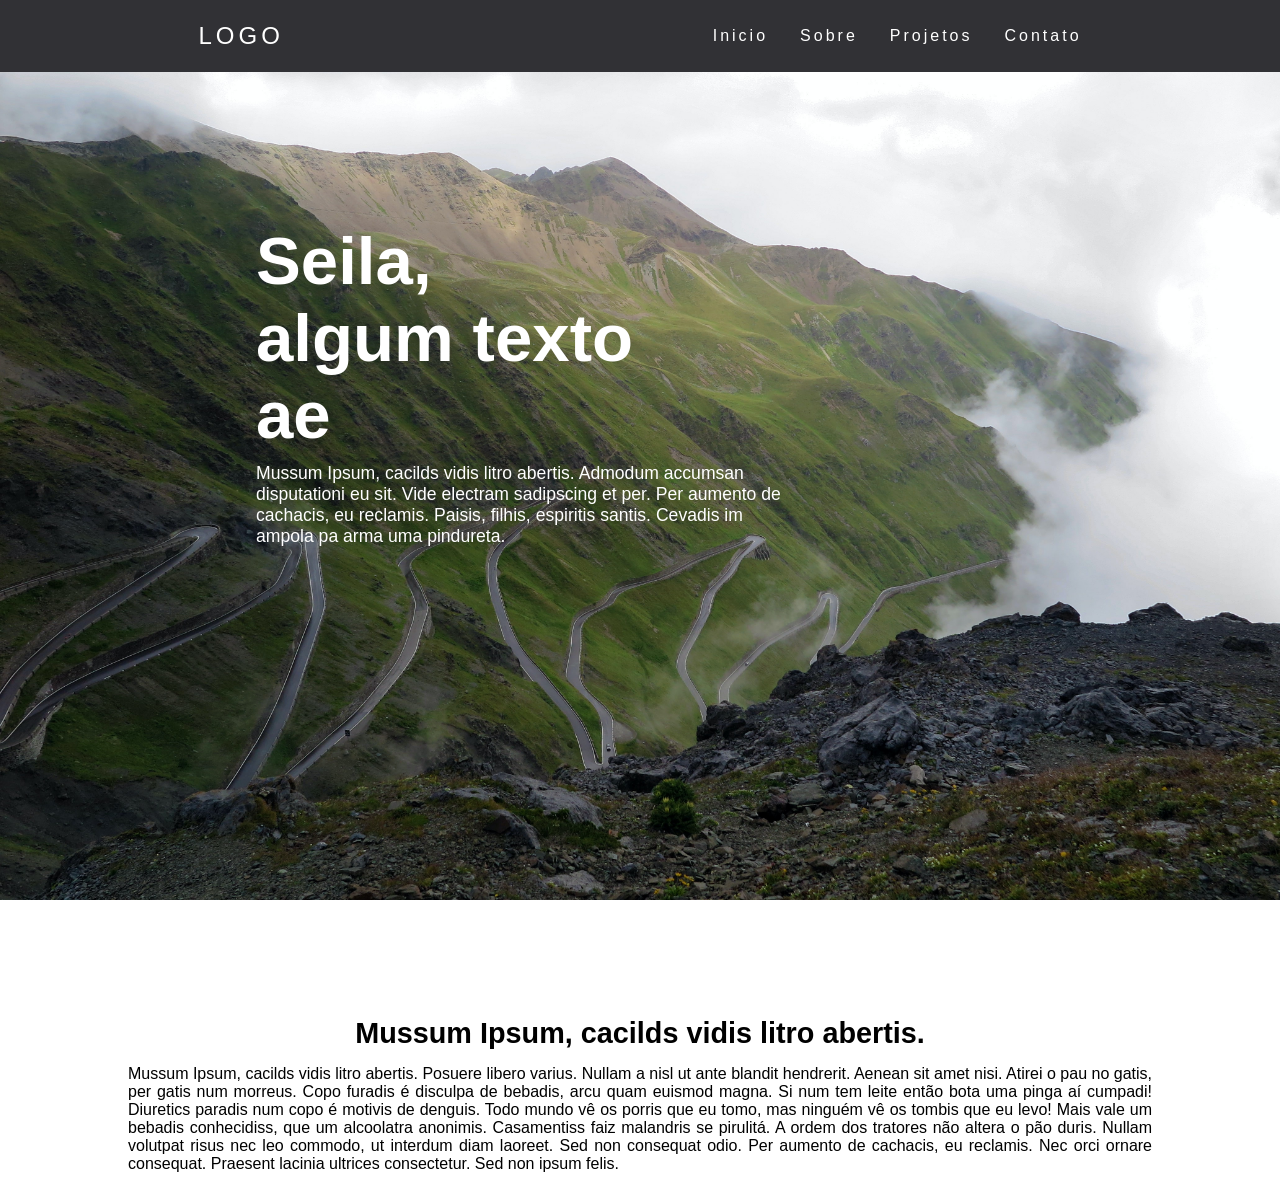
<file: Navbar/index.html>
<!DOCTYPE html>
<html lang="pt-br">
<head>
    <meta charset="UTF-8">
    <meta http-equiv="X-UA-Compatible" content="IE=edge">
    <meta name="viewport" content="width=device-width, initial-scale=1.0">
    <link rel="stylesheet" href="./style.css">
    <title>Navbar responsiva</title>
</head>
<body>
    <header>
        <nav>
            <a class='logo' href="/">Logo</a>
            <div class="mobile-menu" onclick="mobileNavBar()">
                <div class="line1"></div>
                <div class="line2"></div>
                <div class="line3"></div>
            </div>
            <ul class="nav-list">
                <li class="nav-link">
                    <a href="#">Inicio</a>
                </li>
                <li class="nav-link">
                    <a href="#">Sobre</a>
                </li>
                <li class="nav-link">
                    <a href="#">Projetos</a>
                </li>
                <li class="nav-link">
                    <a href="#">Contato</a>
                </li>
            </ul>
        </nav>
    </header>
    <main>
        <div class="bg1 parallax">
            <div class="bg-text">
                <h1>Seila, algum texto ae</h1>
                <p>Mussum Ipsum, cacilds vidis litro abertis. Admodum accumsan disputationi eu sit. 
                    Vide electram sadipscing et per. Per aumento de cachacis, eu reclamis. Paisis, filhis, 
                    espiritis santis. Cevadis im ampola pa arma uma pindureta.</p>
            </div>
        </div>
        <div class="some-text">
            <h2>Mussum Ipsum, cacilds vidis litro abertis.</h2>
            <p>
                Mussum Ipsum, cacilds vidis litro abertis. Posuere libero varius. Nullam a nisl ut ante blandit hendrerit. 
                Aenean sit amet nisi. Atirei o pau no gatis, per gatis num morreus. Copo furadis é disculpa de bebadis, 
                arcu quam euismod magna. Si num tem leite então bota uma pinga aí cumpadi!
                Diuretics paradis num copo é motivis de denguis. Todo mundo vê os porris que eu tomo, mas ninguém vê os 
                tombis que eu levo! Mais vale um bebadis conhecidiss, que um alcoolatra anonimis. Casamentiss faiz malandris se pirulitá.
                A ordem dos tratores não altera o pão duris. Nullam volutpat risus nec leo commodo, ut interdum diam laoreet. 
                Sed non consequat odio. Per aumento de cachacis, eu reclamis. Nec orci ornare consequat. Praesent lacinia ultrices 
                consectetur. Sed non ipsum felis.
            </p>
        </div>
    </main>
</body>
<script src="./script.js"></script>
</html>
</file>
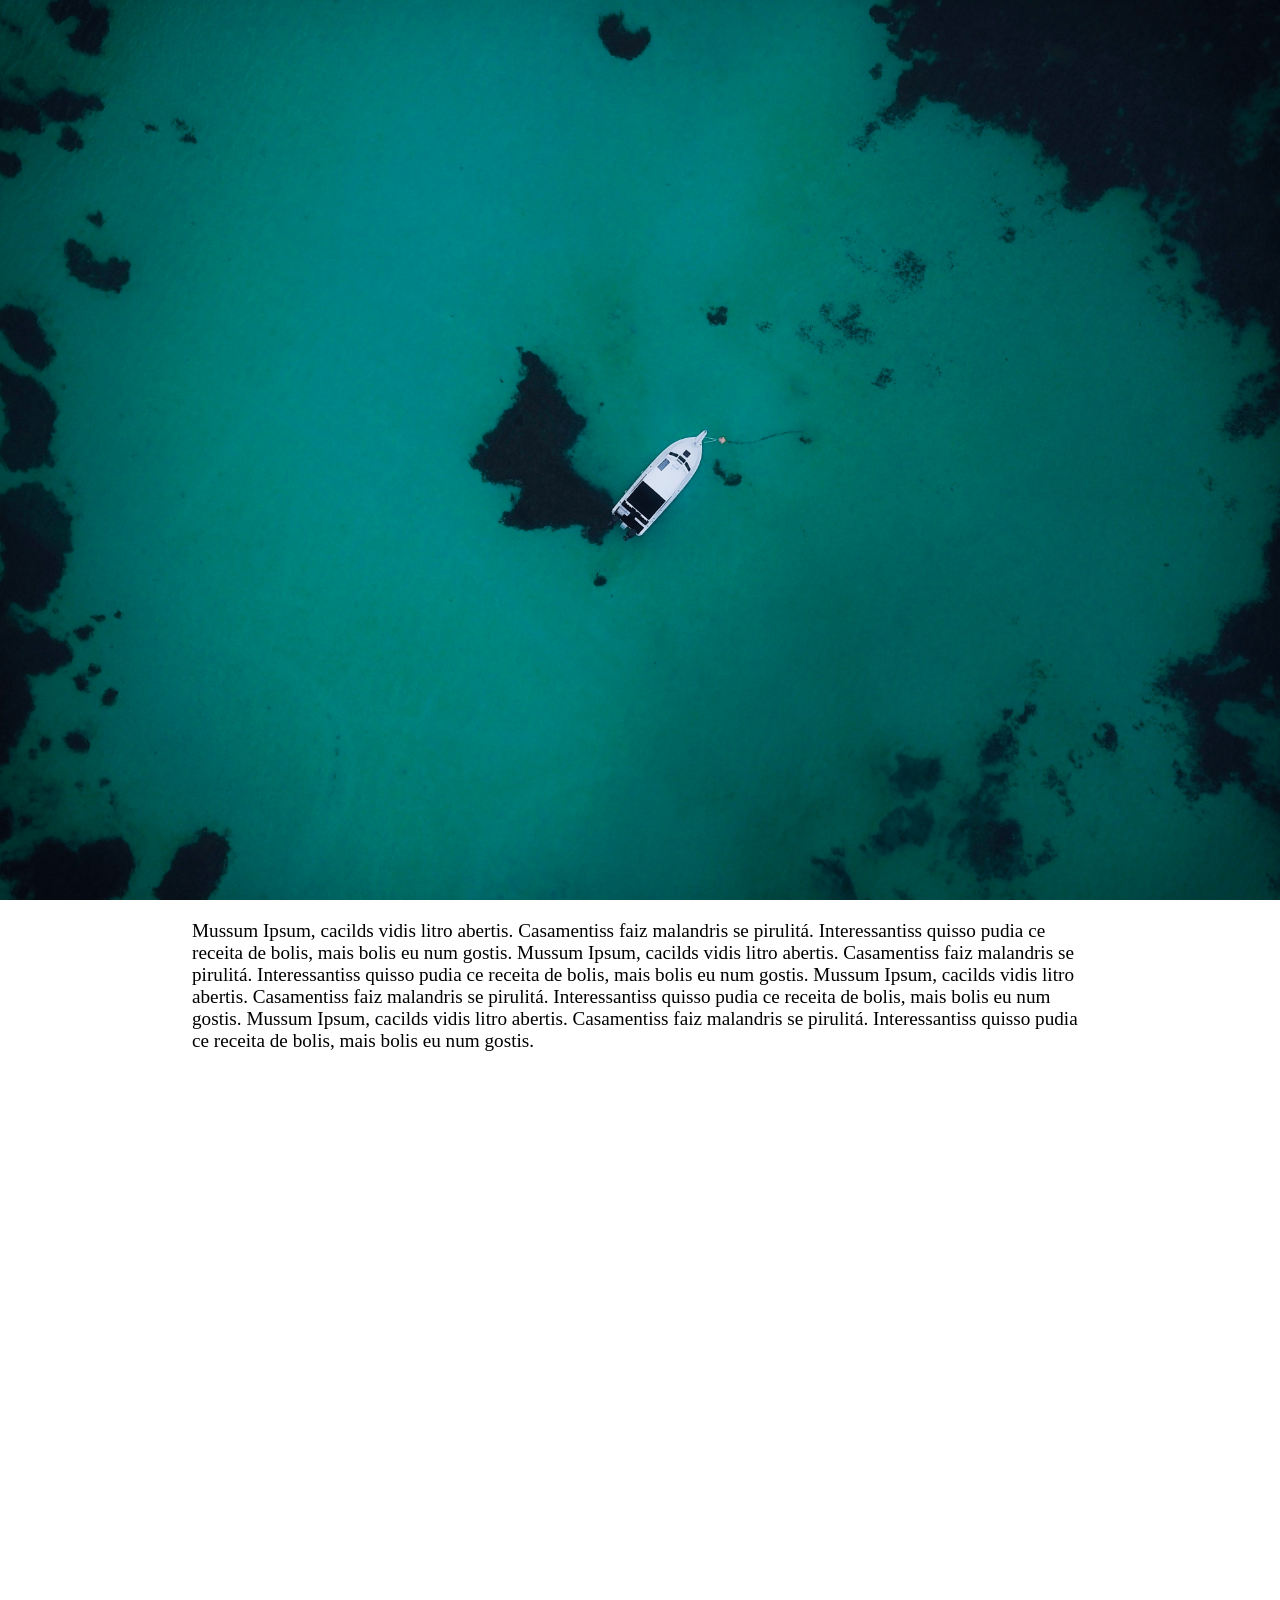
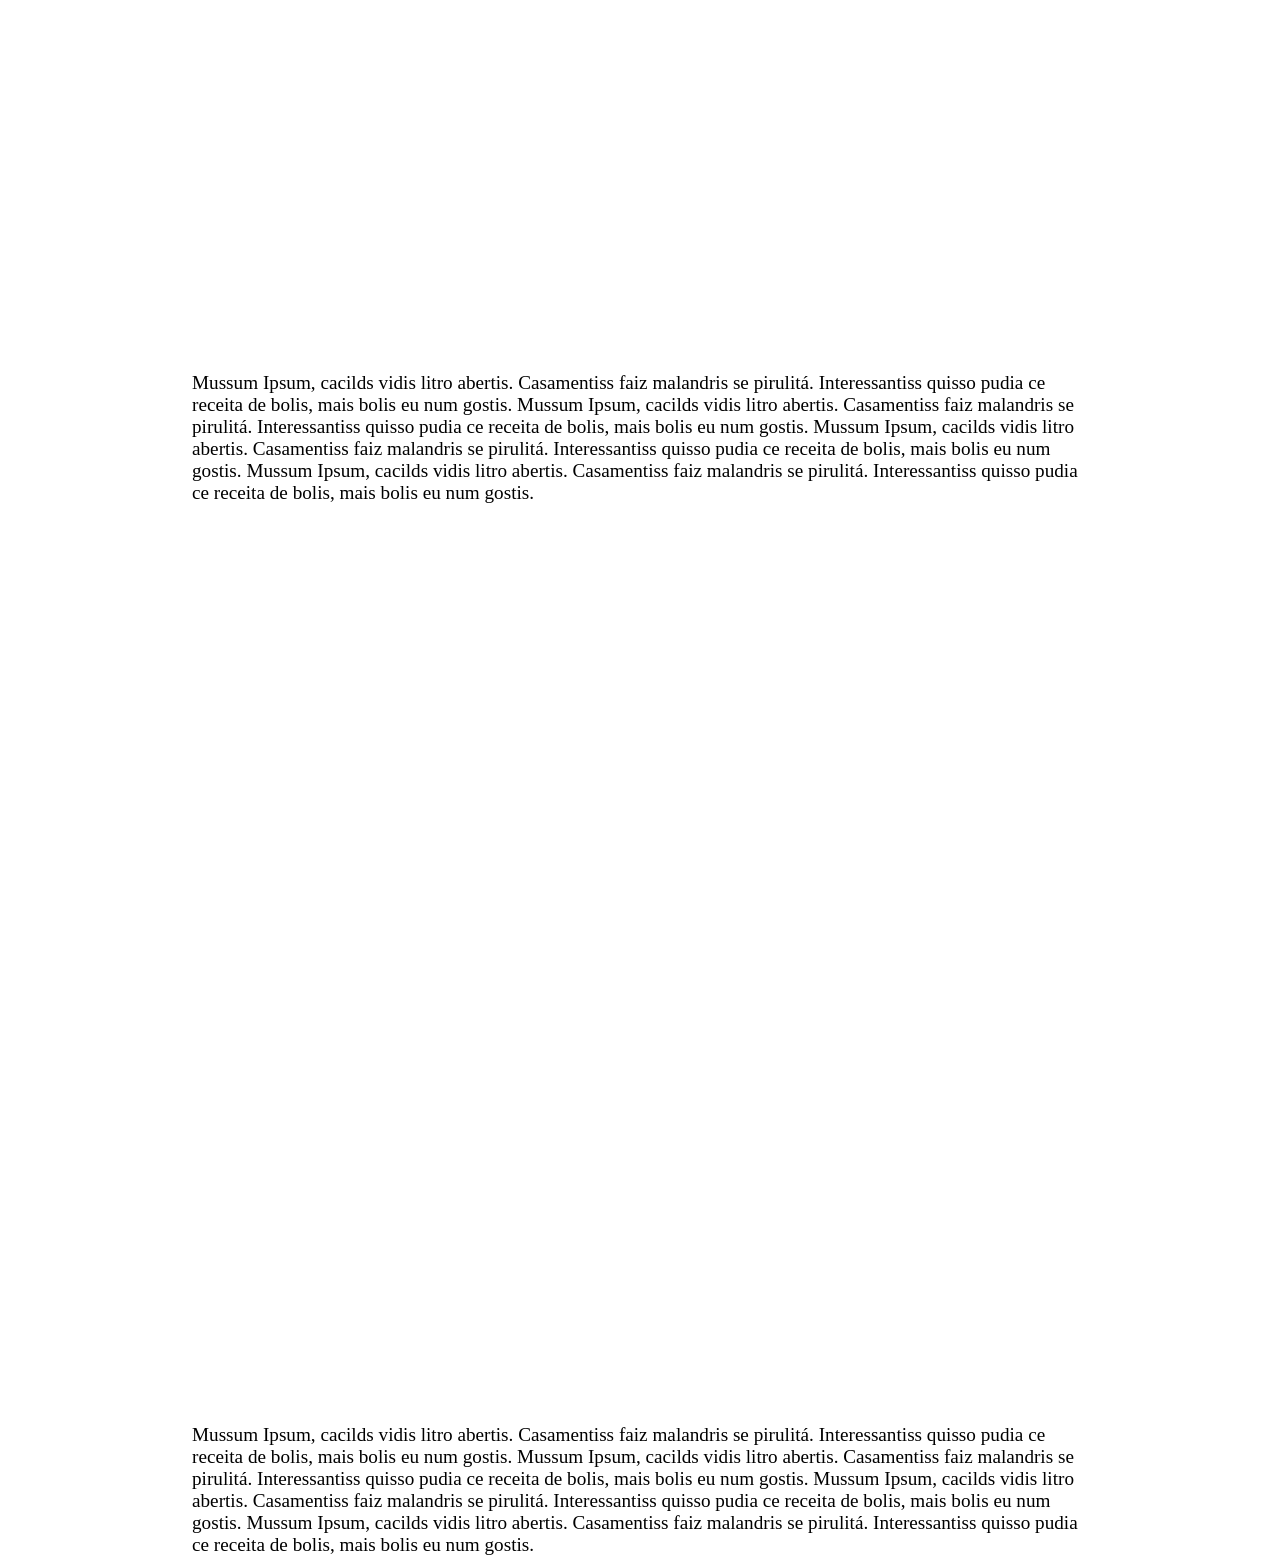
<file: Parallax/index.html>
<!DOCTYPE html>
<html lang="pt-br">
<head>
    <meta charset="UTF-8">
    <meta http-equiv="X-UA-Compatible" content="IE=edge">
    <link rel="stylesheet" href="./style.css">
    <meta name="viewport" content="width=device-width, initial-scale=1.0">
    <title>Parallax teste</title>
</head>
<body>
        <div class="bg-img bg-ocean parallax">

        </div>
        <div class="container">
            <p class="text">
                Mussum Ipsum, cacilds vidis litro abertis. Casamentiss faiz malandris se pirulitá. 
                Interessantiss quisso pudia ce receita de bolis, mais bolis eu num gostis.
                Mussum Ipsum, cacilds vidis litro abertis. Casamentiss faiz malandris se pirulitá. 
                Interessantiss quisso pudia ce receita de bolis, mais bolis eu num gostis.
                Mussum Ipsum, cacilds vidis litro abertis. Casamentiss faiz malandris se pirulitá. 
                Interessantiss quisso pudia ce receita de bolis, mais bolis eu num gostis.
                Mussum Ipsum, cacilds vidis litro abertis. Casamentiss faiz malandris se pirulitá. 
                Interessantiss quisso pudia ce receita de bolis, mais bolis eu num gostis.
            </p>
        </div>
        <div class="bg-img bg-beach parallax">

        </div>
        <div class="container">
            <p class="text">
                Mussum Ipsum, cacilds vidis litro abertis. Casamentiss faiz malandris se pirulitá. 
                Interessantiss quisso pudia ce receita de bolis, mais bolis eu num gostis.
                Mussum Ipsum, cacilds vidis litro abertis. Casamentiss faiz malandris se pirulitá. 
                Interessantiss quisso pudia ce receita de bolis, mais bolis eu num gostis.
                Mussum Ipsum, cacilds vidis litro abertis. Casamentiss faiz malandris se pirulitá. 
                Interessantiss quisso pudia ce receita de bolis, mais bolis eu num gostis.
                Mussum Ipsum, cacilds vidis litro abertis. Casamentiss faiz malandris se pirulitá. 
                Interessantiss quisso pudia ce receita de bolis, mais bolis eu num gostis.
            </p>
        </div>
        <div class="bg-img bg-balloons parallax">

        </div>
        <div class="container">
            <p class="text">
                Mussum Ipsum, cacilds vidis litro abertis. Casamentiss faiz malandris se pirulitá. 
                Interessantiss quisso pudia ce receita de bolis, mais bolis eu num gostis.
                Mussum Ipsum, cacilds vidis litro abertis. Casamentiss faiz malandris se pirulitá. 
                Interessantiss quisso pudia ce receita de bolis, mais bolis eu num gostis.
                Mussum Ipsum, cacilds vidis litro abertis. Casamentiss faiz malandris se pirulitá. 
                Interessantiss quisso pudia ce receita de bolis, mais bolis eu num gostis.
                Mussum Ipsum, cacilds vidis litro abertis. Casamentiss faiz malandris se pirulitá. 
                Interessantiss quisso pudia ce receita de bolis, mais bolis eu num gostis.
            </p>
        </div>
















</body>
</html>
</file>
<file: Navbar/style.css>
*, body{
    margin: 0;
    padding: 0;
    box-sizing: border-box;
    font-family: -apple-system, BlinkMacSystemFont, 'Segoe UI', Roboto, Oxygen, Ubuntu, Cantarell, 'Open Sans', 'Helvetica Neue', sans-serif;
}
/*
////////////
    Menu
////////////
*/
a{
    color: #FFF;
    text-decoration: none;
}
a:hover{
    opacity: .7;
}
.logo{
    font-size: 24px;
    text-transform: uppercase;
    letter-spacing: 4px;
}
nav{
    display: flex;
    justify-content: space-around;
    align-items: center;
    background-color: #313135;
    height: 8vh;
}
.nav-list{
    list-style: none;
    display: flex;
}
.nav-list li{
    letter-spacing: 3px;
    margin-left: 32px;
}
.mobile-menu{
    display: none;
    cursor: pointer;
}
.mobile-menu div{
    width: 32px;
    height: 2px;
    background-color: #fff;
    margin: 8px;
    transition: .3s;
}
.mobile-menu.active .line1{
    transform: rotate(-45deg) translate(-8px, 8px);
}
.mobile-menu.active .line2{
    opacity: 0;
}
.mobile-menu.active .line3{
    transform: rotate(45deg) translate(-5px, -7px);
}

@keyframes navLinkFade {
    from{
        opacity: 0;
        transform: translateX(50px);
    }
    to{
        opacity: 1;
        transform: translateX(0);
    }
}
/*
////////////
    Detalhes
////////////
*/
.bg1{
    width: 100%;
    height: 100vh;
    background: url('./bg.jpg') no-repeat center center;
    background-size: cover;
}
.parallax{
    background-attachment: fixed;
} 

.bg-text{
    width: 60%;
    margin: auto;
}
.bg-text h1{
    padding-top: 150px;
    color: #FFF;
    width: 50%;
    font-weight: bolder;
    font-size: 4.2em;
}
.bg-text p{
    padding: 10px 0;
    color: #FFF;
    width: 70%;
    font-weight: lighter;
    font-size: 1.1em;
}
.some-text{
    width: 80%;
    margin: 30px auto;
}
.some-text h2{
    font-size: 1.8em;
    margin: 0;
    padding: 15px 0;
    text-align: center;
}
.some-text p{
    font-size: 1em;
    text-align: justify;
}
/*
////////////
    Menu
////////////
*/
@media (max-width: 999px) {
    .logo{
        font-size: 18px;
    }
    .nav-list{
        position: fixed;
        top: 8vh;
        right: 0;
        width: 100vw;
        height: 92vh;
        background-color: #313135;
        flex-direction: column;
        align-items: center;
        justify-content: space-around;
        transform: translateX(100%);
        transition: all .3s ease-in;
    }
    .nav-list li{
        margin: 0;
        opacity: 0;
    }
    .mobile-menu{
        display: block;
    }
    .nav-list.active{
        transform: translateX(0);
    }
    /*
    ////////////
        Detalhes
    ////////////
    */
    .some-text{
        width: 95%;
        margin: auto;
    }
    .bg-text{
        width: 90%;
        margin: auto;
    }
    .bg-text h1{
        padding-top: 120px;
        color: #FFF;
        width: 70%;
        font-weight: bolder;
        font-size: 2.2em;
    }
    .bg-text p{
        padding: 5px 0;
        color: #FFF;
        width: 80%;
        font-weight: lighter;
        font-size: 1em;
    }
    .some-text h2{
        font-size: 1.5em;
        width: 90%;
        padding: 10px 2px;
    }
    .some-text p{
        font-size: 1em;
        width: 95%;
        margin: auto;
        text-align: justify;
    }
}
</file>
<file: Parallax/style.css>
*,body, html{
    margin: 0;
    padding: 0;
    box-sizing: border-box;
}

.bg-img{
    width: 100%;
    height: 100vh;
}
.bg-ocean{
    background: url('./ocean.jpg') no-repeat center center;
    background-size: cover;
}
.bg-beach{
    background: url('./beach.jpg') no-repeat center center;
    background-size: cover;
}
.bg-balloons{
    background: url('./balloons.jpg') no-repeat center center;
    background-size: cover;
}


.container{
    width: 70%;
    margin: auto;
}
.text{
    margin-top: 20px;
    font-size: 1.2em;
}
.parallax{
    background-attachment: fixed;
}
@media(max-width: 768px){

}
</file>
